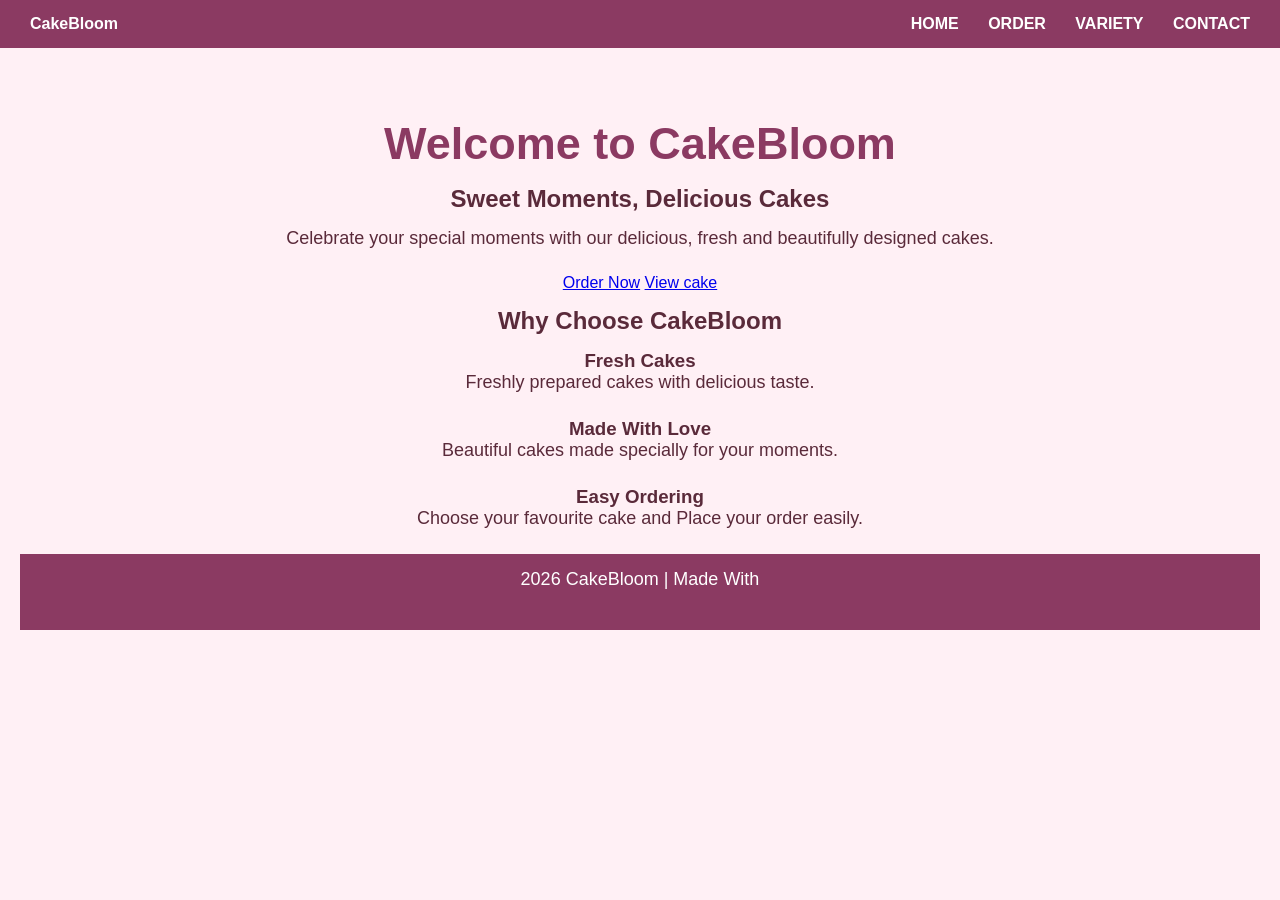
<file: Home.html>
<!DOCTYPE html>
<html lang="en"
<head>
    <meta charset="UTF-8">
    <meta name="viewport" content="width=device-width, 
 initial-scale=1.0">
    <title>CakeBloom - Home</title>
    <link rel="stylesheet" href="Home.css">
</head>

<body>

    <nav class="navbar">
        <div class="logo">CakeBloom</div>

        <div class="nav-links">
           <a href="Home.html">HOME</a>
           <a href="Order.html">ORDER</a>
           <a href="Variety.html">VARIETY</a>
           <a href="Contact.html">CONTACT</a>
        </div>
    </nav>

    <section class="hero">
        <div class="hero-text">
            <h1>Welcome to CakeBloom</h1>
            <h2>Sweet Moments, Delicious Cakes</h2>
            <p>
                Celebrate your special moments with our delicious,
                fresh and beautifully designed cakes.
            </p>

            <a href="Order.html" class="btn">Order Now</a>
            <a href="Variety.html" class="btn 
    second-btn">View cake</a>
        </div>

        <section class="about">
            <h2>Why Choose CakeBloom</h2>

            <div class="cards">
                <h3>Fresh Cakes</h3>
                <p>Freshly prepared cakes with delicious taste.</p>
            </div>

            <div class="card">
                <h3>Made With Love</h3>
                <p>Beautiful cakes made specially for your
                     moments.</p> 
            </div>

            <div class="card">
                <h3>Easy Ordering</h3>
                <p>Choose your favourite cake and Place
                   your order easily.</p>
            </div>
        
         </div>
        </section>

        <footer>
            <p>2026 CakeBloom | Made With</p>
        </footer>

    </body>
    </html>
</file>
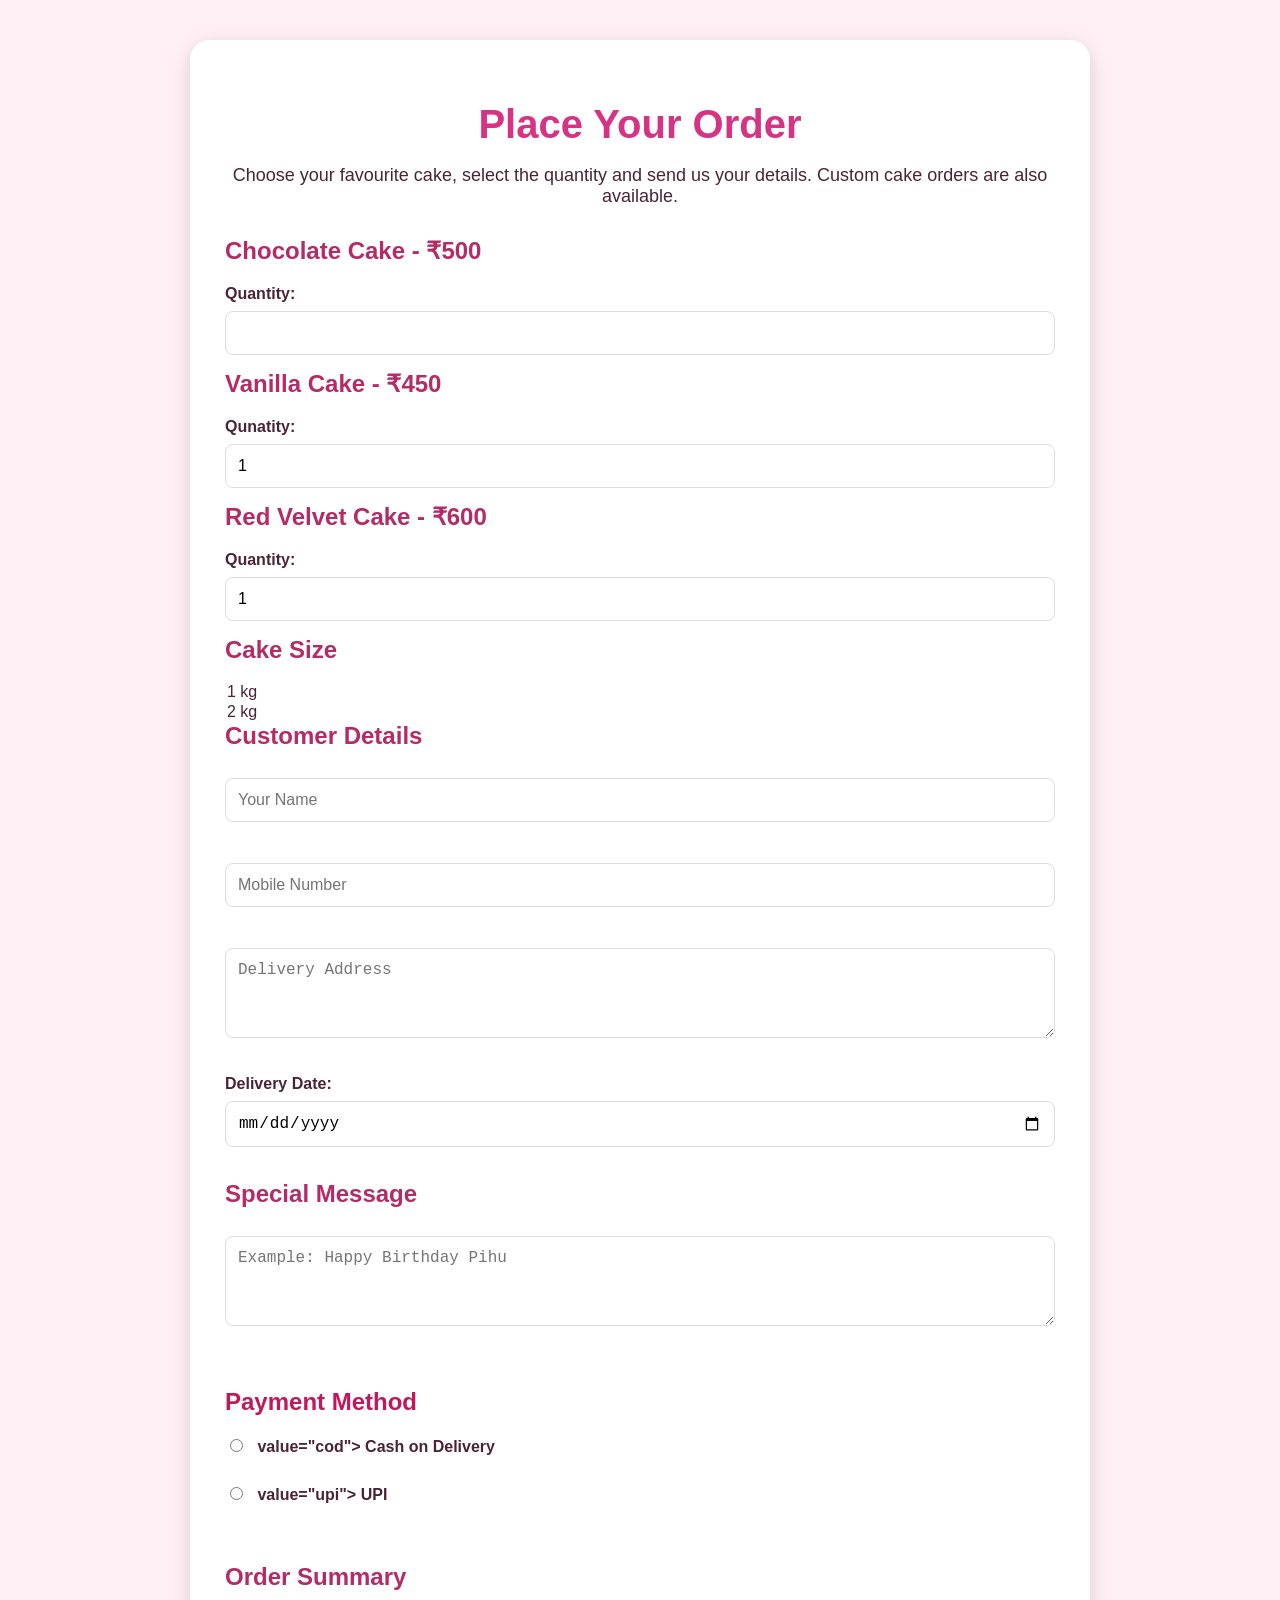
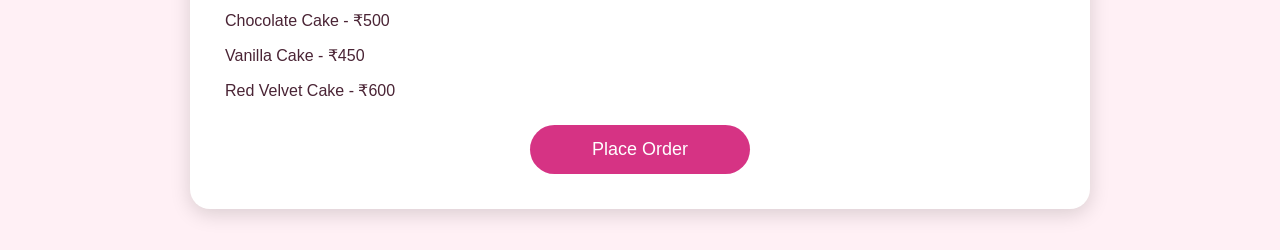
<file: Order.html>
<!DOCTYPE html>
<html>
    <head>
        <meta charset="UTF-8">
        <meta name="viewport"
    content="width=device-width, initial-scale=1.0">
        <title>Place Your Order</title>
        <link rel="stylesheet" href="order.css">
    </head>
    <div class="container">
<h1>Place Your Order</h1>


    <p class="intro">
        Choose your favourite cake, select the quantity and send us your details.
         Custom cake orders are also available.
    </p>

<div class="cake">
    <h2>Chocolate Cake - ₹500</h2>
    <label>Quantity:</label>
    <input type="number" min="0" value="1>"
</div>

<div class="cake">
    <h2>Vanilla Cake - ₹450</h2>
    <label>Qunatity:</label>
    <input type="number" min="0" value="1">
</div>

<div class="cake">
    <h2>Red Velvet Cake - ₹600</h2>
    <label>Quantity:</label>
    <input type="number" min="0" value="1">
</div>
<div class="cake">
<h2>Cake Size</h2>

<selsect>
    <option>1 kg</option>
    <option>2 kg</option>
</selsect>
</div>
<div class="cake">
<h2>Customer Details</h2>

<input type="text" placeholder="Your Name"><br><br>
<input type="tel" placeholder="Mobile Number"><br><br>
<textarea placeholder="Delivery Address"></textarea><br><br>

<label>Delivery Date:</label>
<input type="date"><br><br>

<h2>Special Message</h2>
<textarea placeholder="Example: Happy Birthday Pihu"></textarea><br><br>

<div class="payment">
<h2>Payment Method</h2>
<label>
    <input type="radio" name="payment">
value="cod">
    Cash on Delivery
</label>
 
<label>
    <input type="radio" name="payment">
value="upi">
    UPI
</label>
</div>

<br><br>

<h2>Order Summary</h2>

<p>Chocolate Cake - ₹500</p>
<p>Vanilla Cake - ₹450</p>
<p>Red Velvet Cake - ₹600</p>

<button type="button">Place Order</button>
</html>
</file>
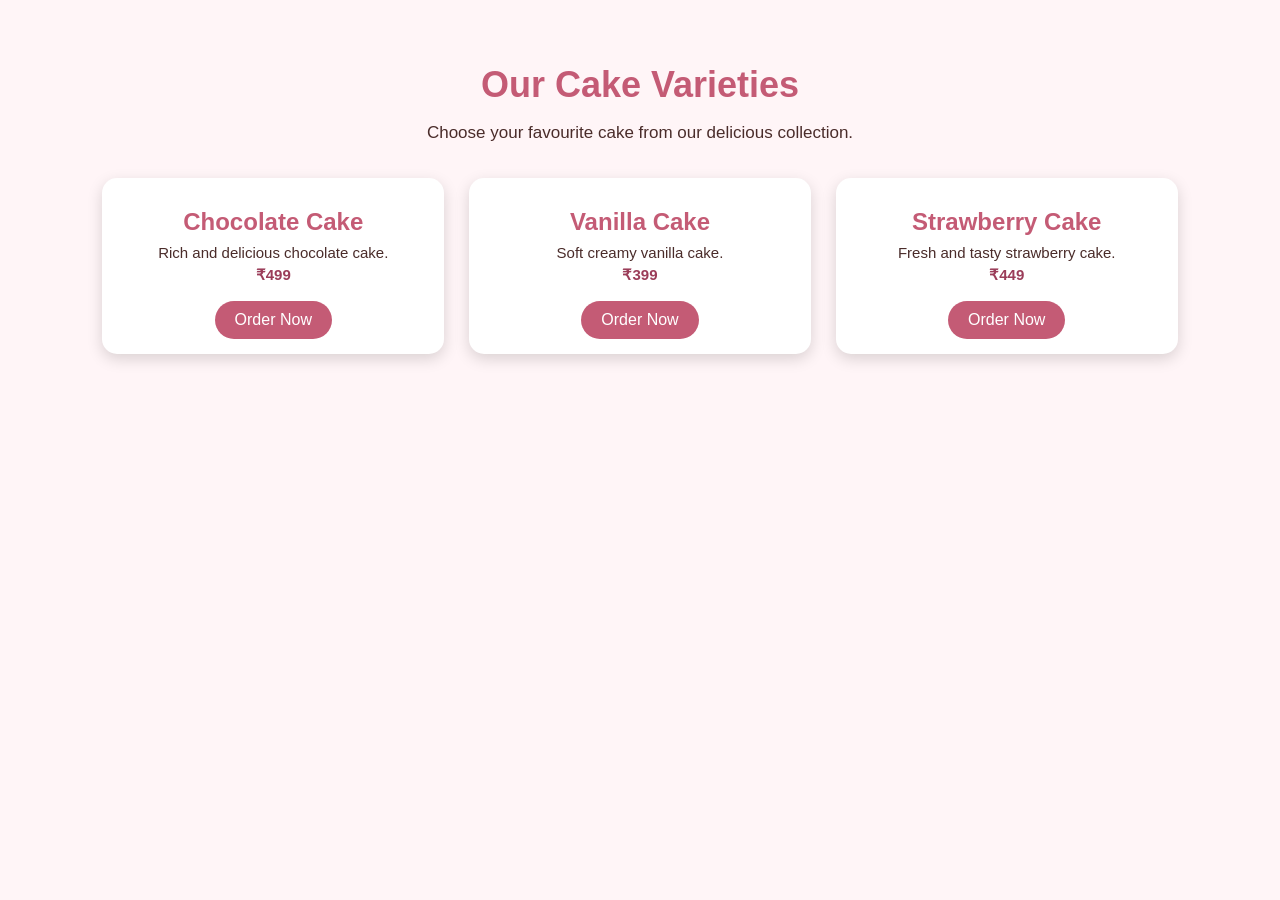
<file: Variety.html>
<!DOCTYPE html>
<html>
    <head>
        <meta charset="UTF-8">
        <meta name="viewport"
     content="width=device-width", initial-scale="1.0">
         <title>Document</title>      
         <link rel="stylesheet" href="Variety.css">                                                             
    </head>
</html>

 <div class="variety-container">

    <h1>Our Cake Varieties</h1>
    <p>Choose your favourite cake from our delicious collection.</p>

  <div class="cake-container">

    <div class="cake-card">
        <h2>Chocolate Cake</h2>
        <p>Rich and delicious chocolate cake.</p>
        <p class="price">₹499</p>
        <a href="Order.html" class="btn">Order Now</a>
    </div>

    <div class="cake-card">
        <h2>Vanilla Cake</h2>
        <p>Soft creamy vanilla cake.</p>
        <p class="price">₹399</p>
        <a href="Order.html" class="btn">Order Now</a>
    </div>

    <div class="cake-card">
        <h2>Strawberry Cake</h2>
        <p>Fresh and tasty strawberry cake.</p>
        <p class="price">₹449</p>
        <a href="Order.html" class="btn">Order Now</a>
    </div>
    
  </div>
</div>
</file>
<file: Home.css>
* {
    margin: 0;
    padding: 0;
    box-sizing: border-box;
}

body {
    font-family: Arial, sans-serif;
    background: #fff0f5;
    color: #5a2a3a;
}

.navbar {
    background: #8b3a62;
    padding: 15px 30px;
    display: flex;
    justify-content: space-between;
}

.logo {
    color: white;
    font-size: 25;
    font-weight: bold;
}

.nav-links a {
    color: white;
    text-decoration: none;
    margin-left: 25px;
    font-weight: bold;
}

.hero {
    text-align: center;
    padding: 70px 20px;
}

.hero h1 {
    font-size: 45px;
    color: #8b3a62;
}

.hero h2 {
    margin: 15px 0;
}

.hero p {
    font-size: 18px;
    margin-bottom: 25px;
}

.btn:hover {
    background: #5f2442;
}

footer {
    background: #8b3a62;
    color: white;
    text-align: center;
    padding: 15px;
}
</file>
<file: order.css>
* {
    box-sizing: border-box;
}

body {
    margin: 0;
    font-family: Arial, sans-serif;
    background: #fff0f5;
    color: #4a2435;
    }

.container {
    width: 90%;
    max-width: 900px;
    margin: 40px auto;
    background: white;
    padding: 35px;
    border-radius: 20px;
    box-shadow: 0 5px 20px rgba(0, 0, 0, 0.15);
}

h1 {
    text-align: center;
    color: #d63384;
    font-size: 40px;
    margin-bottom: 10px;
}

.intro {
    text-align: center;
    font-size: 18px;
    margin-bottom: 30px;
}

.cake h2 {
    color: #b52b65;
    margin-top: 0;
}

label {
    font-size: 16px;
    font-weight: bold;
}

input,
textarea,
select {
    width: 100%;
    padding: 12px;
    margin-top: 8px;
    margin-bottom: 15px;
    border: 1px solid #ddd;
    border-radius: 8px;
    font-size: 16px;
}

textarea {
    height: 90px;
}

button {
    display: block;
    width: 220px;
    padding: 14px;
    margin: 25px auto 0;
    background: #d63384;
    color: white;
    border: none;
    border-radius: 25px;
    font-size: 18px;
    cursor: pointer;
}

button:hover {
    background: #a61e5b;
}

.payment {
    margin-top: 25px;
}
.payment h2 {
   color: #c2185b;
   margin-bottom: 15px;
}
.payment label {
    display: block;
    margin: 12px 0;
    font-size: 16px;
}
.payment input[type="radio"] {
    width: auto;
    margin-right: 10px;
}
</file>
<file: Variety.css>
body {
    margin: 0;
    font-family: Arial, sans-serif;
    background: #fff5f7;
    color: #4a2c2a;
}

.variety-container {
    padding: 40px 8%;
    text-align: center;
}

.variety-container h1 {
    font-size: 36px;
    color: #c45b75;
    margin-bottom: 10px;
}

.variety-container p {
    font-size: 17px;
    margin-bottom: 35px;
}

.cake-container {
    display: grid;
    grid-template-columns: repeat(3, 1fr);
    gap: 25px;
}

.cake-card {
    background: white;
    border-radius: 15px;
    padding: 15px;
    box-shadow: 0 5px 15px rgba(0, 0, 0, 0.15);
    transition: 0.3s;
}

.cake-card:hover {
    transform: translateY(-8px);
    box-shadow: 0 8px 20px rgba(0, 0, 0, 0.2);
}

.cake-card img {
    width: 100px;
    height: 200px;
    object-fit: cover;
    border-radius: 12px;
}

.cake-card h2 {
    color: #c45b75;
    margin: 15px 0 8px;
}

.cake-card p {
    font-size: 15px;
    margin: 5px;
}

.price {
    font-size: 18px;
    font-weight: bold;
    color: #9b3d59;
}

.btn {
    display: inline-block;
    margin-top: 12px;
    padding: 10px 20px;
    background: #c45b75;
    color: white;
    text-decoration: none;
    border-radius: 20px;
}

.btn:hover {
    background: #9b3d59;
}

/* Mobile */
@media (max-width: 768px) {
    .cake-container {
        grid-template-columns: 1fr;
    }
}
</file>
